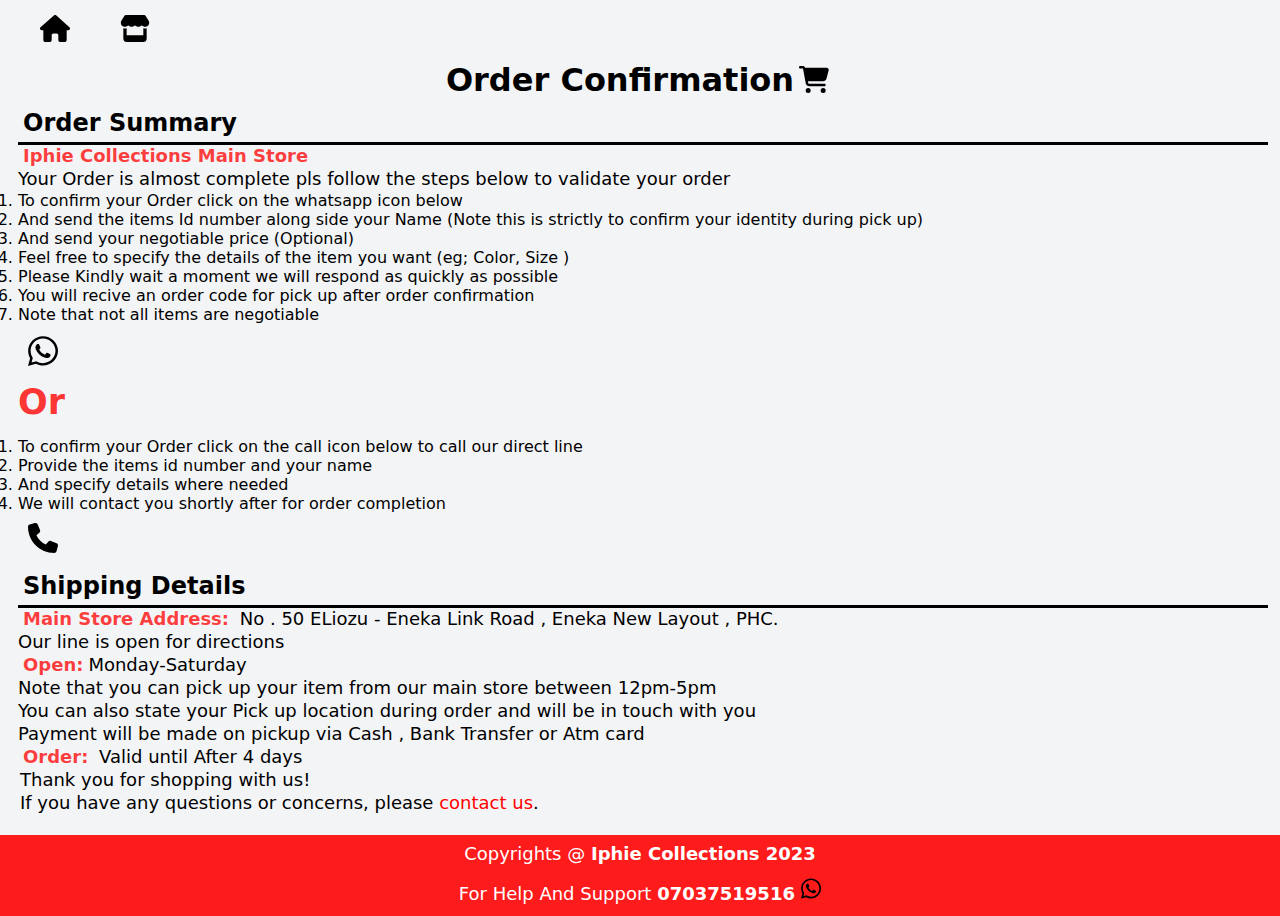
<file: order.html>
<!DOCTYPE html>
<html lang="en">

<head>
    <meta charset="UTF-8">
    <meta name="viewport" content="width=device-width, initial-scale=1.0">
    <title>Order Confirmation</title>
    <link rel="shortcut icon" href="img/cart-shopping-solid.svg">
    <link rel="stylesheet" href="order.css">
</head>

<body>

    <nav class="navbar">
        <ul class="menu">
            <li><a href="index.html"><img src="img/house-solid.svg" alt="" class="menu-icon"></a>
            <li>
            <li><a href="store.html"><img src="img/store-solid.svg" alt="" class="menu-icon"></a></li>
        </ul>
    </nav>
    <header>
        <h1>Order Confirmation</h1>
        <img src="img/cart-shopping-solid.svg" alt="Your Company Logo" class="logo-icon">
    </header>
    <main>
        <section class="">
            <h2>Order Summary</h2>
            <p><strong>Iphie Collections Main Store</strong></p>
            <p>Your Order is almost complete pls follow the steps below to validate your order </p>
            <ul>
                <li>To confirm your Order click on the whatsapp icon below</li>
                <li>And send the items Id number along side your Name (Note this is strictly to confirm your identity during pick up)</li>
                <li>And send your negotiable price (Optional)</li>
                <li>Feel free to specify the details of the item you want (eg; Color, Size )</li>
                <li>Please Kindly wait a moment we will  respond as quickly as possible</li>
                <li>You will recive an order code for pick up after order confirmation</li>
                <li>Note that not all items are negotiable</li>
            </ul>
            <a href="https://wa.me/+2348034346874" target="blank"><img src="img/whatsapp.svg" alt=""
                class="menu-icon" /></a>
            <h3>Or</h3>
            <ul>
                <li>To confirm your Order click on the call icon below to call our direct line</li>
                <li>Provide the items id number and your name</li>
                <li>And specify details where needed</li>
                <li>We will contact you shortly after for order completion</li>
            </ul>
                <a href="tel:+23408034346874"><img src="img/phone-solid.svg" alt="" class="menu-icon" /></a>
        </section>
        <section class="shipping-details">
            <h2>Shipping Details</h2>
            <p><strong>Main Store Address:</strong> No . 50 ELiozu - Eneka Link Road , Eneka New Layout , PHC.</p>
            <p>Our line is open for directions</p>
            <p><strong>Open:</strong>Monday-Saturday</p>
            <p>Note that you can pick up your item from our main store between 12pm-5pm</p>
            <p>You can also state your Pick up location during order and will be in touch with you</p>
            <p>Payment will be made on pickup via Cash , Bank Transfer or Atm card </p>
            <p><strong>Order:</strong> Valid until After 4 days</p>
        </section>
    </main>
    <section class="last">
        <p>Thank you for shopping with us!</p>
        <p>If you have any questions or concerns, please <a href="https://wa.me/+2347037519516" target="_blank">contact us</a>.</p>
    </section>
    <footer>
        <p>Copyrights @ <a href="index.html">Iphie Collections 2023</a></p>
        <p>For Help And Support <a href="https://wa.me/+2347037519516"
                target="_blank"> 07037519516 <img src="img/whatsapp.svg" alt="" width="20px"></p>
    </footer>
</body>

</html>
</file>
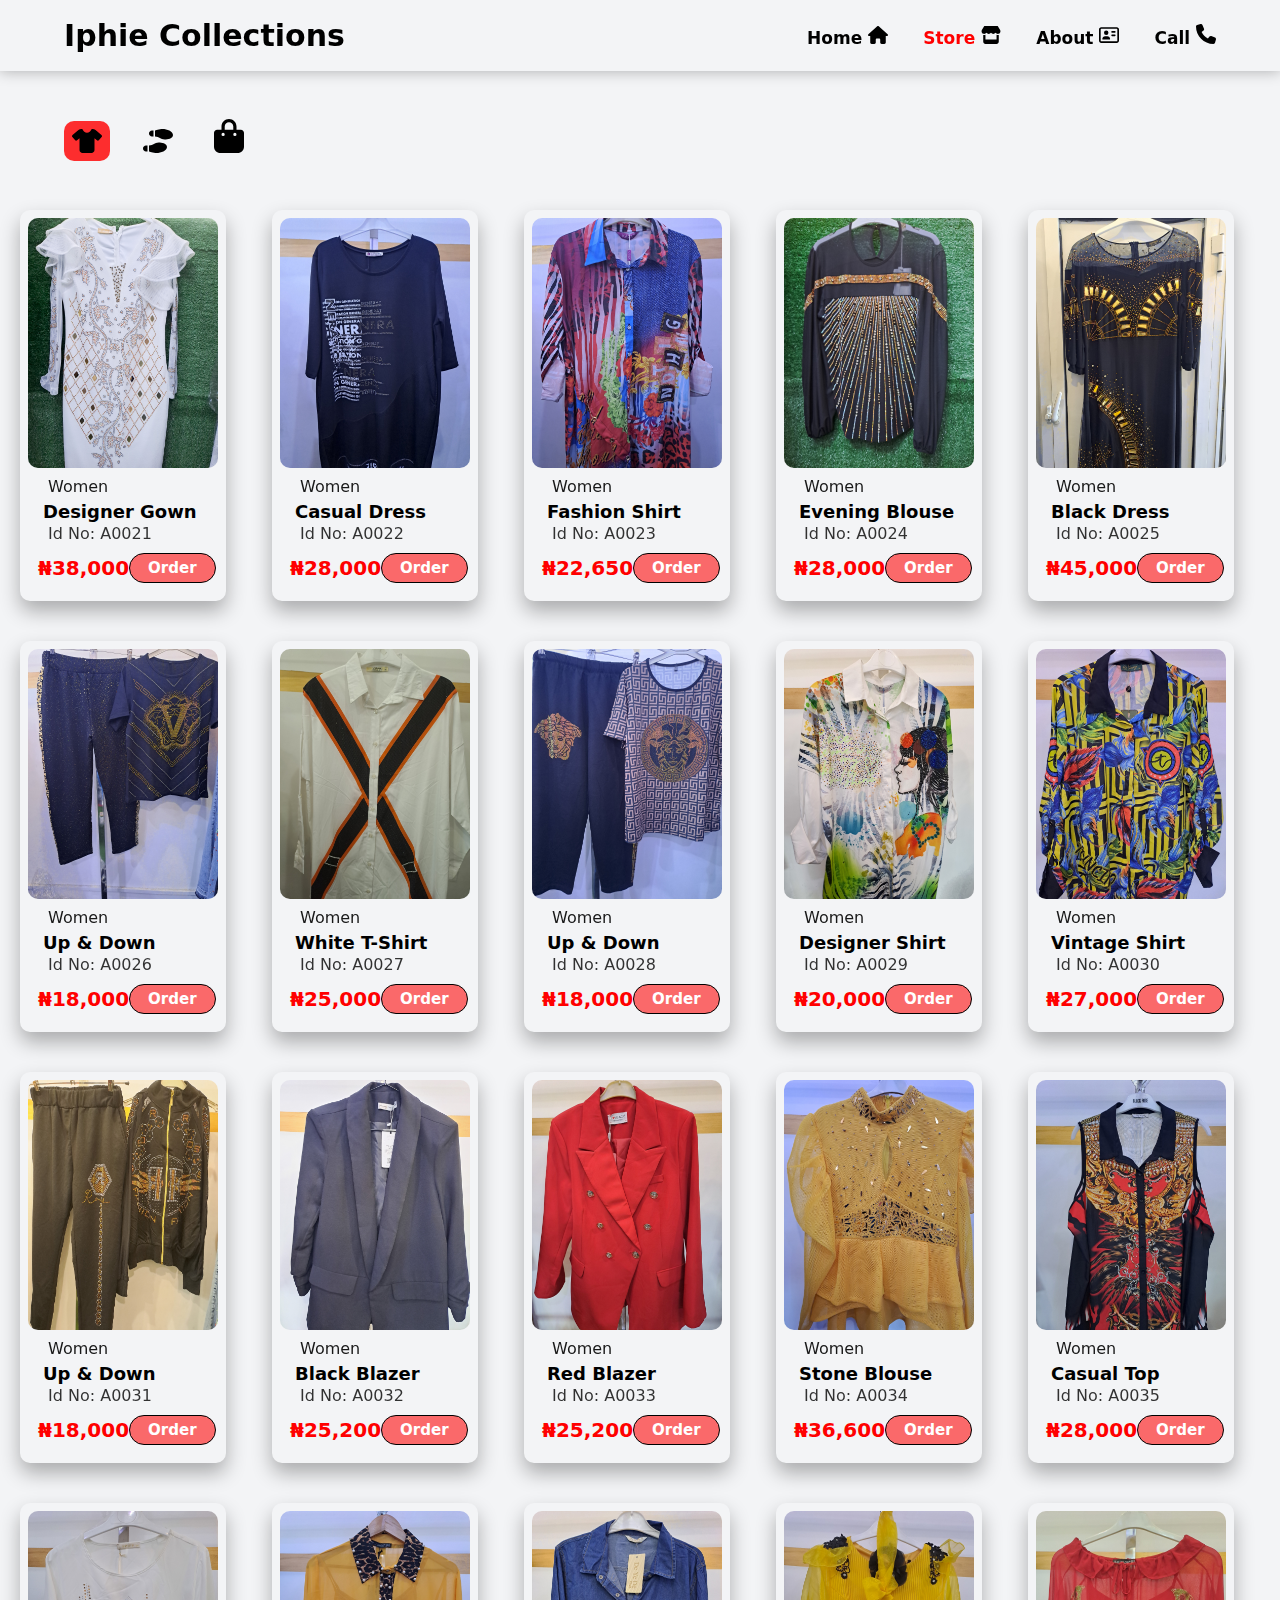
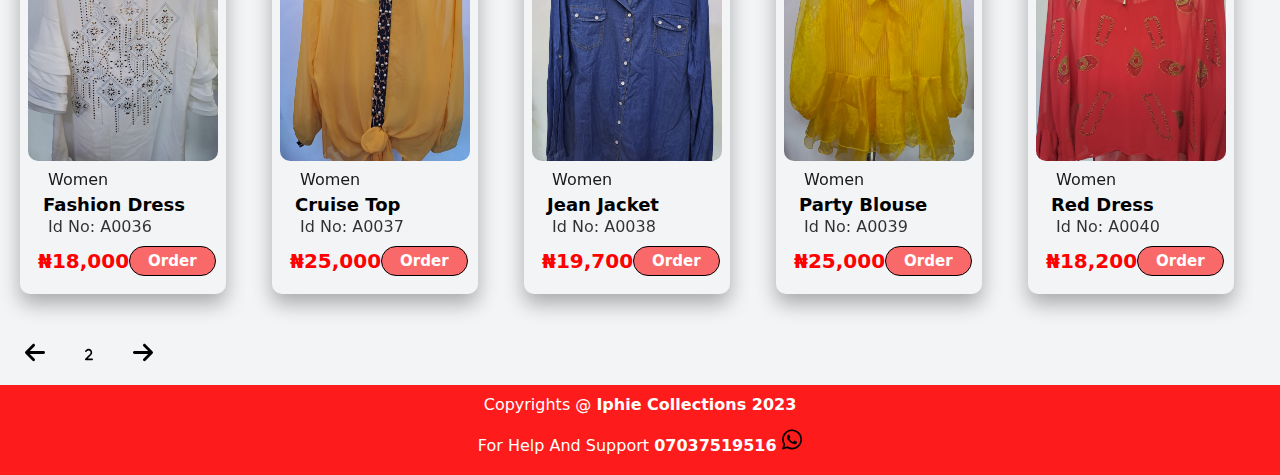
<file: store-2.html>
<!DOCTYPE html>
<html lang="en">

<head>
    <meta charset="UTF-8" />
    <meta name="viewport" content="width=device-width, initial-scale=1.0" />
    <title>Iphie Collections | Store</title>
    <link rel="stylesheet" href="style.css" />
    <link rel="shortcut icon" href="img/cart-shopping-solid.svg">
</head>

<body class="sbody">
    <nav class="navbar">
        <div class="logo">
            <a href="index.html">
                <h1>Iphie Collections</h1>
            </a>
        </div>
        <ul class="menu">
            <li>
                <a href="index.html">Home <img src="img/house-solid.svg" alt="" class="menu-icon" /></a>
            </li>
            <li>
                <a href="store.html" class="active">Store <img src="img/store-solid.svg" alt="" class="menu-icon" /></a>
            </li>
            <li>
                <a href="about.html">About
                    <img src="img/address-card-regular.svg" alt="" class="menu-icon" /></a>
            </li>
            <li><a href="tel:+23408034346874">Call <img src="img/phone-solid.svg" alt="" class="menu-icon"></a></li>
        </ul>
    </nav>
    <section>
        <nav class="navbar-2">
            <ul class="menu">
                <li>
                    <a href="store.html"><img src="img/shirt-solid.svg" alt="" class="menu-icon-2 active" /></a>
                </li>
                <li>
                    <a href="store-shoe.html"><img src="img/shoe-prints-solid.svg" alt="" class="menu-icon-2" /></a>
                </li>
                <li>
                    <a href="store-bag.html"><img src="img/bag-shopping-solid.svg" alt="" class="menu-icon-2" /></a>
                </li>
            </ul>
        </nav>
    </section>
    <section class="store">
        <div class="products">
            <div class="card">
                <div class="img"><img src="img/cloth/a (4).jpg" alt=""></div>
                <div class="desc">Women</div>
                <div class="title">Designer Gown</div>
                <div class="desc-2">Id No: A0021</div>
                <div class="box">
                    <div class="price">&#8358;38,000</div>
                    <a href="order.html"><button class="btn">Order</button></a>
                </div>
            </div>

            <div class="card">
                <div class="img"><img src="img/cloth/a(30).jpg" alt=""></div>
                <div class="desc">Women</div>
                <div class="title">Casual Dress</div>
                <div class="desc-2">Id No: A0022</div>
                <div class="box">
                    <div class="price">&#8358;28,000</div>
                    <a href="order.html"><button class="btn">Order</button></a>
                </div>
            </div>

            <div class="card">
                <div class="img"><img src="img/cloth/a (12).jpg" alt=""></div>
                <div class="desc">Women</div>
                <div class="title">Fashion Shirt</div>
                <div class="desc-2">Id No: A0023</div>
                <div class="box">
                    <div class="price">&#8358;22,650</div>
                    <a href="order.html"><button class="btn">Order</button></a>
                </div>
            </div>

            <div class="card">
                <div class="img"><img src="img/cloth/a (3).jpg" alt=""></div>
                <div class="desc">Women</div>
                <div class="title">Evening Blouse</div>
                <div class="desc-2">Id No: A0024</div>
                <div class="box">
                    <div class="price">&#8358;28,000</div>
                    <a href="order.html"><button class="btn">Order</button></a>
                </div>
            </div>

            <div class="card">
                <div class="img"><img src="img/cloth/a (5).jpg" alt=""></div>
                <div class="desc">Women</div>
                <div class="title">Black Dress</div>
                <div class="desc-2">Id No: A0025</div>
                <div class="box">
                    <div class="price">&#8358;45,000</div>
                    <a href="order.html"><button class="btn">Order</button></a>
                </div>
            </div>

            <div class="card">
                <div class="img"><img src="img/cloth/a (16).jpg" alt=""></div>
                <div class="desc">Women</div>
                <div class="title">Up & Down</div>
                <div class="desc-2">Id No: A0026</div>
                <div class="box">
                    <div class="price">&#8358;18,000</div>
                    <a href="order.html"><button class="btn">Order</button></a>
                </div>
            </div>

            <div class="card">
                <div class="img"><img src="img/cloth/a (23).jpg" alt=""></div>
                <div class="desc">Women</div>
                <div class="title">White T-Shirt</div>
                <div class="desc-2">Id No: A0027</div>
                <div class="box">
                    <div class="price">&#8358;25,000</div>
                    <a href="order.html"><button class="btn">Order</button></a>
                </div>
            </div>

            <div class="card">
                <div class="img"><img src="img/cloth/a (20).jpg" alt=""></div>
                <div class="desc">Women</div>
                <div class="title">Up & Down</div>
                <div class="desc-2">Id No: A0028</div>
                <div class="box">
                    <div class="price">&#8358;18,000</div>
                    <a href="order.html"><button class="btn">Order</button></a>
                </div>
            </div>

            <div class="card">
                <div class="img"><img src="img/cloth/a(40).jpg" alt=""></div>
                <div class="desc">Women</div>
                <div class="title">Designer Shirt</div>
                <div class="desc-2">Id No: A0029</div>
                <div class="box">
                    <div class="price">&#8358;20,000</div>
                    <a href="order.html"><button class="btn">Order</button></a>
                </div>
            </div>

            <div class="card">
                <div class="img"><img src="img/cloth/a(41).jpg" alt=""></div>
                <div class="desc">Women</div>
                <div class="title">Vintage Shirt</div>
                <div class="desc-2">Id No: A0030</div>
                <div class="box">
                    <div class="price">&#8358;27,000</div>
                    <a href="order.html"><button class="btn">Order</button></a>
                </div>
            </div>

            <div class="card">
                <div class="img"><img src="img/cloth/a (24).jpg" alt=""></div>
                <div class="desc">Women</div>
                <div class="title">Up & Down</div>
                <div class="desc-2">Id No: A0031</div>
                <div class="box">
                    <div class="price">&#8358;18,000</div>
                    <a href="order.html"><button class="btn">Order</button></a>
                </div>
            </div>

            <div class="card">
                <div class="img"><img src="img/cloth/a(42).jpg" alt=""></div>
                <div class="desc">Women</div>
                <div class="title">Black Blazer</div>
                <div class="desc-2">Id No: A0032</div>
                <div class="box">
                    <div class="price">&#8358;25,200</div>
                    <a href="order.html"><button class="btn">Order</button></a>
                </div>
            </div>

            <div class="card">
                <div class="img"><img src="img/cloth/a(43).jpg" alt=""></div>
                <div class="desc">Women</div>
                <div class="title">Red Blazer</div>
                <div class="desc-2">Id No: A0033</div>
                <div class="box">
                    <div class="price">&#8358;25,200</div>
                    <a href="order.html"><button class="btn">Order</button></a>
                </div>
            </div>

            <div class="card">
                <div class="img"><img src="img/cloth/a(44).jpg" alt=""></div>
                <div class="desc">Women</div>
                <div class="title">Stone Blouse</div>
                <div class="desc-2">Id No: A0034</div>
                <div class="box">
                    <div class="price">&#8358;36,600</div>
                    <a href="order.html"><button class="btn">Order</button></a>
                </div>
            </div>

            <div class="card">
                <div class="img"><img src="img/cloth/a(45).jpg" alt=""></div>
                <div class="desc">Women</div>
                <div class="title">Casual Top</div>
                <div class="desc-2">Id No: A0035</div>
                <div class="box">
                    <div class="price">&#8358;28,000</div>
                    <a href="order.html"><button class="btn">Order</button></a>
                </div>
            </div>

            <div class="card">
                <div class="img"><img src="img/cloth/a(46).jpg" alt=""></div>
                <div class="desc">Women</div>
                <div class="title">Fashion Dress</div>
                <div class="desc-2">Id No: A0036</div>
                <div class="box">
                    <div class="price">&#8358;18,000</div>
                    <a href="order.html"><button class="btn">Order</button></a>
                </div>
            </div>

            <div class="card">
                <div class="img"><img src="img/cloth/a(47).jpg" alt=""></div>
                <div class="desc">Women</div>
                <div class="title">Cruise Top</div>
                <div class="desc-2">Id No: A0037</div>
                <div class="box">
                    <div class="price">&#8358;25,000</div>
                    <a href="order.html"><button class="btn">Order</button></a>
                </div>
            </div>

            <div class="card">
                <div class="img"><img src="img/cloth/a(48).jpg" alt=""></div>
                <div class="desc">Women</div>
                <div class="title">Jean Jacket</div>
                <div class="desc-2">Id No: A0038</div>
                <div class="box">
                    <div class="price">&#8358;19,700</div>
                    <a href="order.html"><button class="btn">Order</button></a>
                </div>
            </div>

            <div class="card">
                <div class="img"><img src="img/cloth/a(49).jpg" alt=""></div>
                <div class="desc">Women</div>
                <div class="title">Party Blouse</div>
                <div class="desc-2">Id No: A0039</div>
                <div class="box">
                    <div class="price">&#8358;25,000</div>
                    <a href="order.html"><button class="btn">Order</button></a>
                </div>
            </div>

            <div class="card">
                <div class="img"><img src="img/cloth/a(50).jpg" alt=""></div>
                <div class="desc">Women</div>
                <div class="title">Red Dress</div>
                <div class="desc-2">Id No: A0040</div>
                <div class="box">
                    <div class="price">&#8358;18,200</div>
                    <a href="order.html"><button class="btn">Order</button></a>
                </div>
            </div>
        </div>
    </section>

    <section>
        <nav class="navbar-3">
            <ul class="menu">
                <li>
                    <a href="store.html"><img src="img/arrow-left-solid.svg" alt="" class="menu-icon-4" /></a>
                </li>
                <li>
                    <a href="#"><img src="img/2-solid.svg" alt="" class="menu-icon-3" /></a>
                </li>
                <li>
                    <a href="store-3.html"><img src="img/arrow-right-solid.svg" alt="" class="menu-icon-4" /></a>
                </li>
            </ul>
        </nav>
    </section>

    <footer>
        <p>Copyrights @ <a href="index.html">Iphie Collections 2023</a></p>
        <p>For Help And Support <a href=""> 07037519516 <img src="img/whatsapp.svg" alt="" width="20px"></a></p>
    </footer>
</body>

</html>
</file>
<file: order.css>
* {
    margin: 0;
    padding: 0;
    font-family: system-ui, -apple-system, BlinkMacSystemFont, 'Segoe UI', Roboto, Oxygen, Ubuntu, Cantarell, 'Open Sans', 'Helvetica Neue', sans-serif;
}
body {
background-color: #f3f4f6;
}
header {
    display: flex;
    padding: 5px;
    justify-content: center;
    align-items: center;
}
header h1 {
  color: black;
}
main {
  margin-left: 18px ;
  margin-right: 12px;
}
.navbar {
    padding-top: 5px;
    display: flex;
    justify-content: space-between;
    align-items: center;
    background-color: #f3f4f6;
  }
  
  
  .navbar .menu li {
    list-style: none;
    display: inline-block;
  }
  
  .navbar .menu li a {
    display: block;
    margin-left: 30px;
    color: black;
  }



.logo-icon {
    width: 30px;
    padding: 5px;
}
.menu-icon {
    width: 30px;
    list-style: none;
    padding: 10px;
  }
  li {
    list-style: decimal;
  }

p{
    padding-bottom: 2px;
    font-size: 18px;
}

strong {
    padding: 5px;
    color: rgba(255, 0, 0, 0.753);
}
h2 {
  color: black;
    padding: 5px;
    border-bottom: 3px solid black;
}
h3 {
  font-size: 35px;
  padding-bottom: 15px;
  color: rgba(255, 0, 0, 0.808);
}
a {
    text-decoration: none;
    color: red;
}
.last {
  padding-bottom: 20px;
  margin-left: 20px ;
  margin-right: 10px;
}
footer {
  background-color: rgba(255, 0, 0, 0.89);
  color: white;
  height: 9vh;
}
footer p {
  text-align: center;
  line-height: 4.2vh;
}
footer p a {
  text-decoration: none;
  color: white;
  font-weight: bold;
 }
</file>
<file: style.css>
* {
  margin: 0;
  padding: 0;
  font-family: system-ui, -apple-system, BlinkMacSystemFont, 'Segoe UI', Roboto, Oxygen, Ubuntu, Cantarell, 'Open Sans', 'Helvetica Neue', sans-serif;
}

body {
  height: 100%;
}

.menu-btn {
  cursor: pointer;
  font-size: 23px;
}

.menu-icon {
  width: 20px;
}
a {
  text-decoration: none;
}
.logo-icon {
  width: 30px;
  display: inline-block;
  position: sticky;
}

.navbar {
  padding: 18px 5%;
  display: flex;
  justify-content: space-between;
  align-items: center;
  position: sticky;
  top: 0%;
  z-index: 999;
  background-color: #f3f4f6;
  box-shadow: 0 0 14px rgba(0, 0, 0, 0.3);
}

.navbar .logo h1 {
  color: black;
  font-size: 30px;
}

.navbar .menu li {
  list-style: none;
  display: inline-block;
}

.navbar .menu li a {
  display: block;
  margin-left: 30px;
  color: black;
  text-decoration: none;
  font-weight: bold;
  font-size: 17px;
}

.navbar .menu li .active {
  color: red;
}

.navbar .menu li a:hover {
  color: red;
  transition: all ease 0.1s;
}

.content {
  background-image: url(img/charlesdeluvio-FK81rxilUXg-unsplash.jpg);
  background-size: cover;
  background-repeat: no-repeat;
  padding: 0.5%;
  display: flex;
  flex-direction: column;
  justify-content: center;
  align-items: flex-start;
  color: black;
  height: 100vh;
}

.content h1 {
  font-size: 40px;
}

.content p {
  font-size: 20px;
  margin-top: 10px;
  margin-bottom: -5px;
}

.content button {
  margin-top: 10px;
  margin-bottom: 10px;
  padding: 10px 20px;
  border: none;
  background: rgba(255, 0, 0, 0.726);
  color: white;
  border-radius: 50px;
  cursor: pointer;
  font-size: 18px;
}
.content button:hover {
  background-color: red;
  transition: all ease-in-out 0.5s;
}
small {
  font-weight: bold;
  padding-top: 3px;
}
.sec h1 {
  text-align: center;
  font-size: 30px;
  margin-bottom: 20px;
  margin-top: 10px;
  color: black;
}
.sec {
  padding: 10px 5%;
  background-color: #f3f4f6;
}

.products .card {
  width: 190px;
  background: #f3f4f6;
  box-shadow: 0 10px 20px rgba(0, 0, 0, 0.3);
  border-radius: 10px;
  padding: 8px;
  margin-bottom: 40px;
}

.products .card img {
  height: 250px;
  width: 100%;
  border-radius: 10px;
}

.products .card .desc {
  padding: 5px 20px;
  opacity: 0.9;
}

.products .card .desc-2 {
  padding-left: 20px;
  opacity: 0.8;
  padding-top: 2px;
}

.products .card .title {
  font-weight: 900;
  font-size: 18px;
  color: black;
  padding: 0 15px;
}

.products .card .box {
  display: flex;
  justify-content: space-between;
  align-items: center;
  padding: 10px;
}
.products .card .box .price {
  color: red;
  font-size: 20px;
  font-weight: bold;
}
.products .card .box .btn {
  font-size: 15px;
  color: white;
  padding: 5px 18px;
  border: 1px solid black;
  border-radius: 20px;
  background-color: rgba(255, 0, 0, 0.568);
  font-weight: bold;
}
.products .card .box .btn:hover {
  background-color: red;
  cursor: pointer;
  transition: all ease-in 0.2s;
}
.products .card:hover {
  transform: scale(1.1);
  transition: all ease 0.7s;
}
.products {
  display: grid;
  grid-template-columns: repeat(auto-fit, minmax(220px, 1fr));
}
footer {
  background-color: rgba(255, 0, 0, 0.89);
  color: white;
  height: 10vh;
}
footer p {
  text-align: center;
  line-height: 4.5vh;
}
footer p a {
  text-decoration: none;
  color: white;
  font-weight: bold;
}
#main {
  background-color: #f3f4f6;
  background-image: linear-gradient(
      to bottom,
      rgba(0, 0, 0, 0),
      rgba(0, 0, 0, 0)
    ),
    url(img/paper-made-shopping-bags.jpg);
  background-position: center;
  background-repeat: no-repeat;
  background-size: cover;
  min-height: 100vh;
  display: flex;
  justify-content: center;
  align-items: center;
}
.main-content {
  display: flex;
  justify-content: space-between;
  align-items: center;
  width: 80%;
  margin: 50px auto;
}
.main-text {
  max-width: 500px;
}
.main-text span {
  text-transform: uppercase;
  font-weight: 600;
  color: red;
  letter-spacing: 2px;
}
.main-text h1 {
  font-size: 2.2rem;
  font-weight: bold;
  line-height: 45px;
}
.main-text p {
  color: rgb(24, 22, 22);
  margin: 20px 0px;
  font-size: 16px;
  font-weight: 500;
}
/*store*/
.navbar-2 {
  padding: 20px 5%;
  display: flex;
  justify-content: space-between;
  align-items: center;
  position: sticky;
  top: 0%;
}
.sbody {
  background-color: #f3f4f6;
}
.navbar-2 .menu li {
  list-style: none;
  display: inline-block;
  margin-left: -40px;
  padding: 20px;
  padding-left: 40px;
}

.navbar-2 .menu li a {
  display: block;
  color: black;
}

.navbar-2 .menu li a img:hover {
  background-color: rgba(255, 0, 0, 0.815);
  border-radius: 10px;
  transition: all ease-in-out 0.2s;
}

.navbar-2 .menu li a img.active {
  background-color: rgba(255, 0, 0, 0.815);
  border-radius: 10px;
}

.menu-icon-2 {
  width: 30px;
  padding: 8px;
}
.store {
  padding-top: 5px;
  padding-left: 20px;
}
.navbar-3 {
  padding-bottom: 10px;
  display: flex;
  justify-content: space-between;
  align-items: center;
  position: sticky;
  top: 0%;
}
.navbar-3 .menu li {
  list-style: none;
  display: inline-block;
}

.navbar-3 .menu li a {
  display: block;
  margin-left: 25px;
  color: black;
}

.menu-icon-3 {
  width: 8px;
  padding: 10px;
}

.menu-icon-4 {
  width: 20px;
  padding-top: 7px;
  padding-bottom: 7px;
}

/*phone*/

@media (max-width:500px) {
  .products .card {
  width: 142px;
  background: #f3f4f6;
  box-shadow: 0 10px 20px rgba(0, 0, 0, 0.3);
  border-radius: 10px;
  padding: 8px;
  margin-bottom: 40px;
  }
  .products .card img {
    height: 170px;
    width: 100%;
    border-radius: 10px;
  }
  
  .products .card .desc {
    font-size: 12px;
    padding: 5px 20px;
    opacity: 0.9;
  }
  
  .products .card .desc-2 {
    font-size: 12px;
    padding-left: 20px;
    padding-top: 3px;
    opacity: 0.8;
  }
  
  .products .card .title {
    font-weight: bold;
    font-size: 15px;
    color: black;
    padding: 0 15px;
  }
  
  .products .card .box {
    display: flex;
    justify-content: space-between;
    align-items: center;
    padding: 8px;
  }
  .products .card .box .price {
    color: red;
    font-size: 16px;
    font-weight: bold;
  }
  .products .card .box .btn {
    font-size: 10px;
    color: white;
    padding: 5px 10px;
    margin-left: 10px;
    border: 1px solid black;
    border-radius: 20px;
    background-color: rgba(255, 0, 0, 0.877);
    font-weight: bold;
  }
  .products {
    display: grid;
    grid-template-columns: repeat(auto-fit, minmax(140px, 1fr));
  }

  .navbar {
    padding: 18px 5%;
    display: flex;
    justify-content: space-between;
    align-items: center;
    position: sticky;
    top: 0%;
    z-index: 999;
    background-color: #f3f4f6;
    box-shadow: 0 0 14px rgba(0, 0, 0, 0.3);
  }
  
  .navbar .logo h1 {
    display: flex;
    color: black;
    font-size: 25px;
  }
  .navbar .menu li {
    list-style: none;
    display: inline-block;
  }
  
  .navbar .menu li a {
    display: block;
    color: black;
    text-decoration: none;
    font-weight: bold;
    font-size: 18px;
  }
  
  .menu-icon {
    width: 18px;
  }
  .logo-icon {
    display: flex;
    width: 0px;
  }

  .content {
    background-image: url(img/charlesdeluvio-FK81rxilUXg-unsplash.jpg);
    background-size: cover;
    background-repeat: no-repeat;
    padding: 2.5%;
    display: flex;
    flex-direction: column;
    justify-content: center;
    align-items: flex-start;
    color: black;
    height: 70vh;
  }
  
  .content h1 {
    font-size: 30px;
  }
  
  .content p {
    font-size: 20px;
    margin-top: 5px;
    margin-bottom: -5px;
  }

  small {
    font-size: 15px;
  }
  
  .content button {
    margin-top: 10px;
    margin-bottom: 2px;
    padding: 15px 15px;
    border: none;
    background: rgb(255, 0, 0);
    color: white;
    border-radius: 50px;
    cursor: pointer;
    font-size: 18px;
  }

  .sec h1 {
    text-align: center;
    font-size: 25px;
    margin-bottom: 20px;
    margin-top: 5px;
    color: black;
  }

  /*store*/

  .navbar-2 .menu li a {
    display: block;
    margin-left: 10px;
    color: black;
  }
  .menu-icon-2 {
    width: 25px;
    padding: 5px;
  }

  /*about*/

  #main {
    background-color: #f3f4f6;
    background-image: linear-gradient(
        to bottom,
        rgba(0, 0, 0, 0),
        rgba(0, 0, 0, 0)
      ),
      url(img/paper-made-shopping-bags.jpg);
    background-position: center;
    background-repeat: no-repeat;
    background-size: cover;
    min-height: 80vh;
    display: flex;
    justify-content: center;
    align-items: center;
  }

  .main-content {
    display: flex;
    justify-content: space-between;
    align-items: center;
    width: 90%;
    margin: 50px auto;
  }
  .main-text {
    max-width: 350px;
  }
  .main-text span {
    text-transform: uppercase;
    font-weight: 700;
    color: red;
    letter-spacing: 2px;
  }
  .main-text h1 {
    font-size: 1.8rem;
    font-weight: bold;
    line-height: 35px;
  }
  .main-text p {
    color: rgb(24, 22, 22);
    margin: 15px 0px;
    font-size: 16px;
    font-weight: 700;
  }
}
</file>
